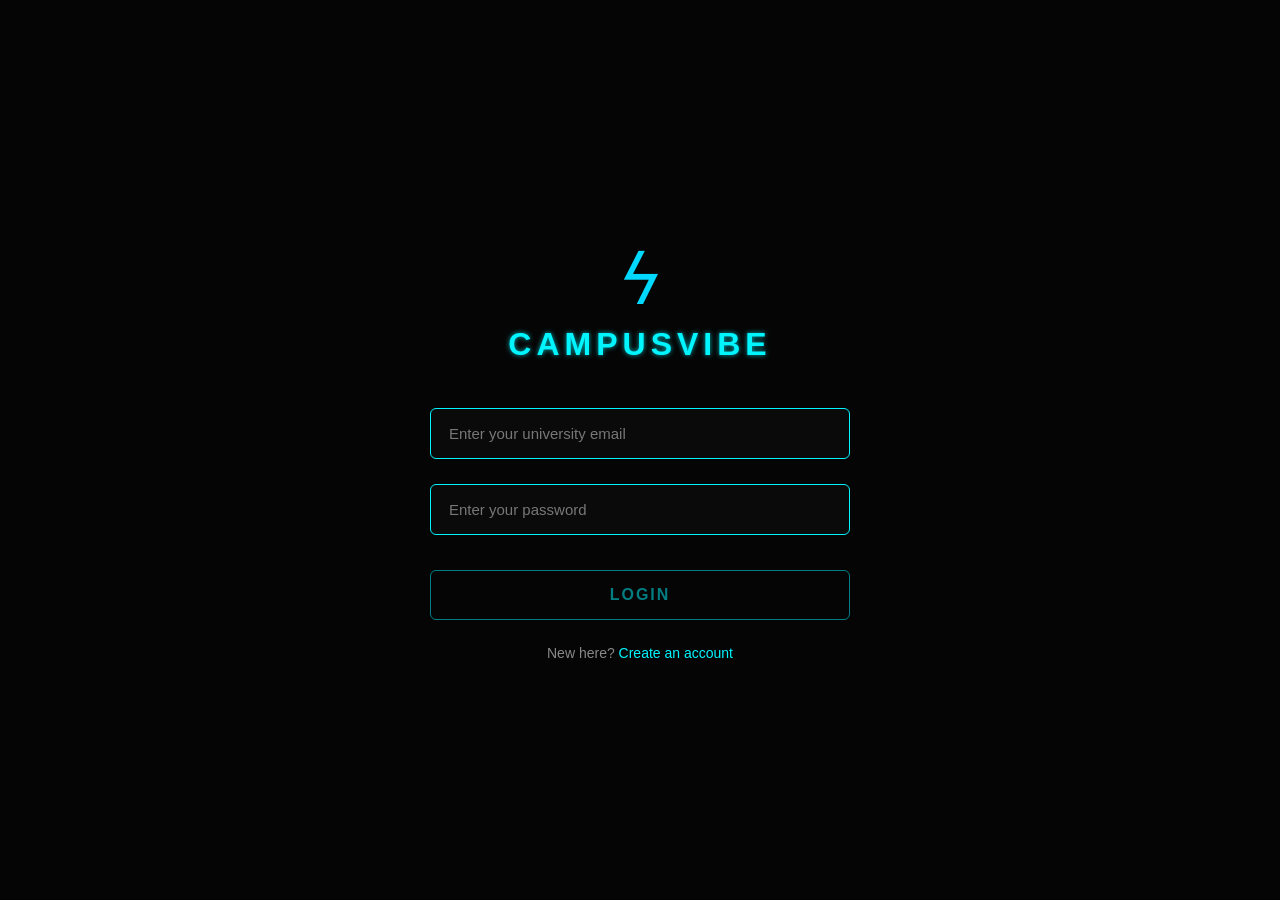
<file: index.html>
<!DOCTYPE html>
<html lang="en">
<head>
    <meta charset="UTF-8">
    <meta name="viewport" content="width=device-width, initial-scale=1.0">

    <title>CampusVibe - Login</title>

    <link rel="stylesheet" href="style.css">
</head>

<body>

    <main class="login-container">

        <div class="logo">
    <span>ϟ</span>
</div>

        <h1>CAMPUSVIBE</h1>

        <form id="loginForm">

           <div class="input-group">
    <input 
        type="email" 
        id="email" 
        placeholder="Enter your university email"
    >
</div>

            <div class="input-group">
    <input 
        type="password" 
        id="password" 
        placeholder="Enter your password"
    >
</div>

            <button type="submit" id="loginButton" disabled>LOGIN</button>

        </form>

        <p class="signup-text">
            New here?
            <a href="signup.html">Create an account</a>
        </p>

        </main>

    <script>
        const email = document.getElementById("email");
        const password = document.getElementById("password");
        const loginButton = document.getElementById("loginButton");

        function checkFields() {
            if (email.value.trim() !== "" && password.value.trim() !== "") {
                loginButton.disabled = false;
                loginButton.classList.add("active");
            } else {
                loginButton.disabled = true;
                loginButton.classList.remove("active");
            }
        }

        email.addEventListener("input", checkFields);
        password.addEventListener("input", checkFields);
    </script>

</body>
</html>
</file>
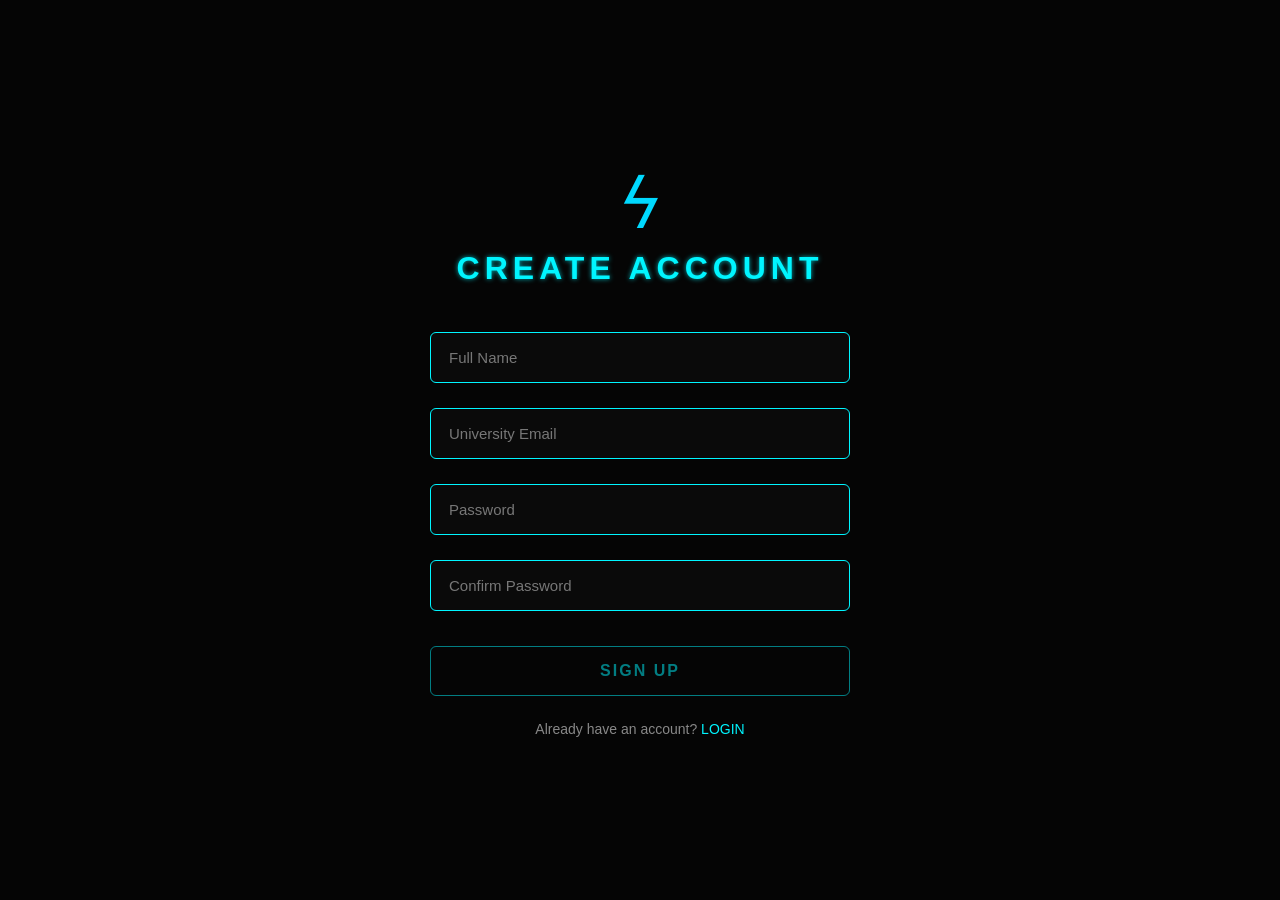
<file: signup.html>
<!DOCTYPE html>
<html lang="en">
<head>
    <meta charset="UTF-8">
    <meta name="viewport" content="width=device-width, initial-scale=1.0">

    <title>CampusVibe - Sign Up</title>

    <link rel="stylesheet" href="style.css">
</head>

<body>

    <main class="login-container">

        <div class="logo">
    <span>ϟ</span>
</div>

        <h1>CREATE ACCOUNT</h1>

        <form id="signupForm">

    <div class="input-group">
        <input 
            type="text" 
            id="name"
            placeholder="Full Name"
        >
    </div>

    <div class="input-group">
        <input 
            type="email" 
            id="email"
            placeholder="University Email"
        >
    </div>

    <div class="input-group">
        <input 
            type="password" 
            id="password"
            placeholder="Password"
        >
    </div>

    <div class="input-group">
        <input 
            type="password" 
            id="confirm-password"
            placeholder="Confirm Password"
        >
    </div>

    <button type="submit" id="signupButton" disabled>SIGN UP</button>

</form>

        <p class="signup-text">
            Already have an account?
            <a href="index.html">LOGIN</a>
        </p>

    </main>
<script>
    const name = document.getElementById("name");
    const email = document.getElementById("email");
    const password = document.getElementById("password");
    const confirmPassword = document.getElementById("confirm-password");
    const signupButton = document.getElementById("signupButton");

    function checkSignupFields() {
        if (
            name.value.trim() !== "" &&
            email.value.trim() !== "" &&
            password.value.trim() !== "" &&
            confirmPassword.value.trim() !== ""
        ) {
            signupButton.disabled = false;
            signupButton.classList.add("active");
        } else {
            signupButton.disabled = true;
            signupButton.classList.remove("active");
        }
    }

    name.addEventListener("input", checkSignupFields);
    email.addEventListener("input", checkSignupFields);
    password.addEventListener("input", checkSignupFields);
    confirmPassword.addEventListener("input", checkSignupFields);
</script>

</body>
</html>
</file>
<file: style.css>
* {
    margin: 0;
    padding: 0;
    box-sizing: border-box;
}

body {
    min-height: 100vh;
    background: #050505;
    color: white;
    font-family: Arial, sans-serif;

    display: flex;
    justify-content: center;
    align-items: center;
}

.login-container {
    width: 90%;
    max-width: 420px;
    text-align: center;
}

.logo {
    font-size: 70px;
    color: #00D9FF;
    margin-bottom: 5px;
}

.logo span {
    display: inline-block;
    transform: skew(-10deg);
}

h1 {
    color: #00f5ff;
    font-size: 32px;
    font-weight: 700;
    letter-spacing: 5px;
    margin-bottom: 45px;

    text-shadow:
        0 0 5px rgba(0, 245, 255, 0.7);
}

form {
    width: 100%;
}

.input-group {
    text-align: left;
    margin-bottom: 25px;
}

.input-group input {
    width: 100%;
    padding: 16px 18px;

    background: #0a0a0a;
    border: 1px solid #00f5ff;
    border-radius: 6px;

    color: white;
    font-size: 15px;
    outline: none;

    transition: 0.3s ease;
}

.input-group input:focus {
    border-color: #00f5ff;
    box-shadow: 0 0 12px rgba(0, 245, 255, 0.35);
}

.input-group input::placeholder {
    color: #777;
}

button {
    width: 100%;
    padding: 15px;

    margin-top: 10px;

    background: transparent;
    border: 1px solid #00f5ff;
    border-radius: 6px;

    color: #00f5ff;
    font-size: 16px;
    font-weight: bold;
    letter-spacing: 2px;

    cursor: pointer;

    transition: 0.3s ease;
}

button:disabled {
    opacity: 0.5;
    cursor: not-allowed;
}

button.active:hover {
    background: #00f5ff;
    color: #050505;
    box-shadow: 0 0 18px rgba(0, 245, 255, 0.45);
}

.signup-text {
    margin-top: 25px;
    color: #888;
    font-size: 14px;
}

.signup-text a {
    color: #00f5ff;
    text-decoration: none;
}

.signup-text a:hover {
    text-decoration: underline;
}
</file>
